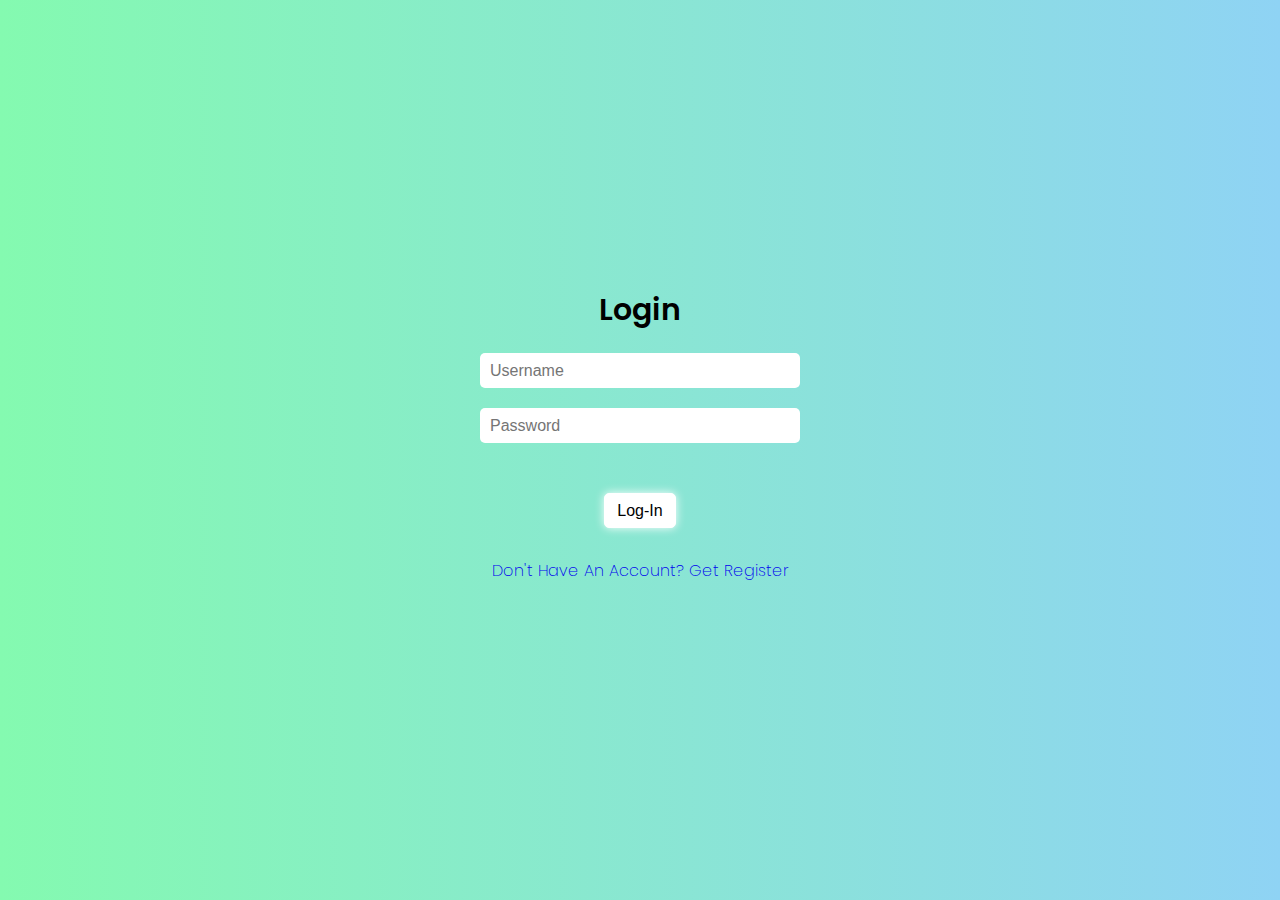
<file: Registry/login.html>
<!DOCTYPE html>
<html lang="en">
<head>
    <meta charset="UTF-8">
    <meta name="viewport" content="width=device-width, initial-scale=1.0">
    <title>Login</title>
    <link rel="stylesheet" href="../Registry/Css/form.css">
</head>
<body>

    <div class="alert-box">msg</div>


    <div class="form">
        <h1>Login</h1>
        <form>
            <input type="email" placeholder="Username" class="email" required>
            <input type="password" placeholder="Password" class="password" required>
            <button class="submit-btn">Log-In</button>
            <a href="register.html" class="link">Don't have an account? Get Register</a>
        </form>
    </div>
    <script src="../Registry/JS/form.js"></script>
</body>
</html>
</file>
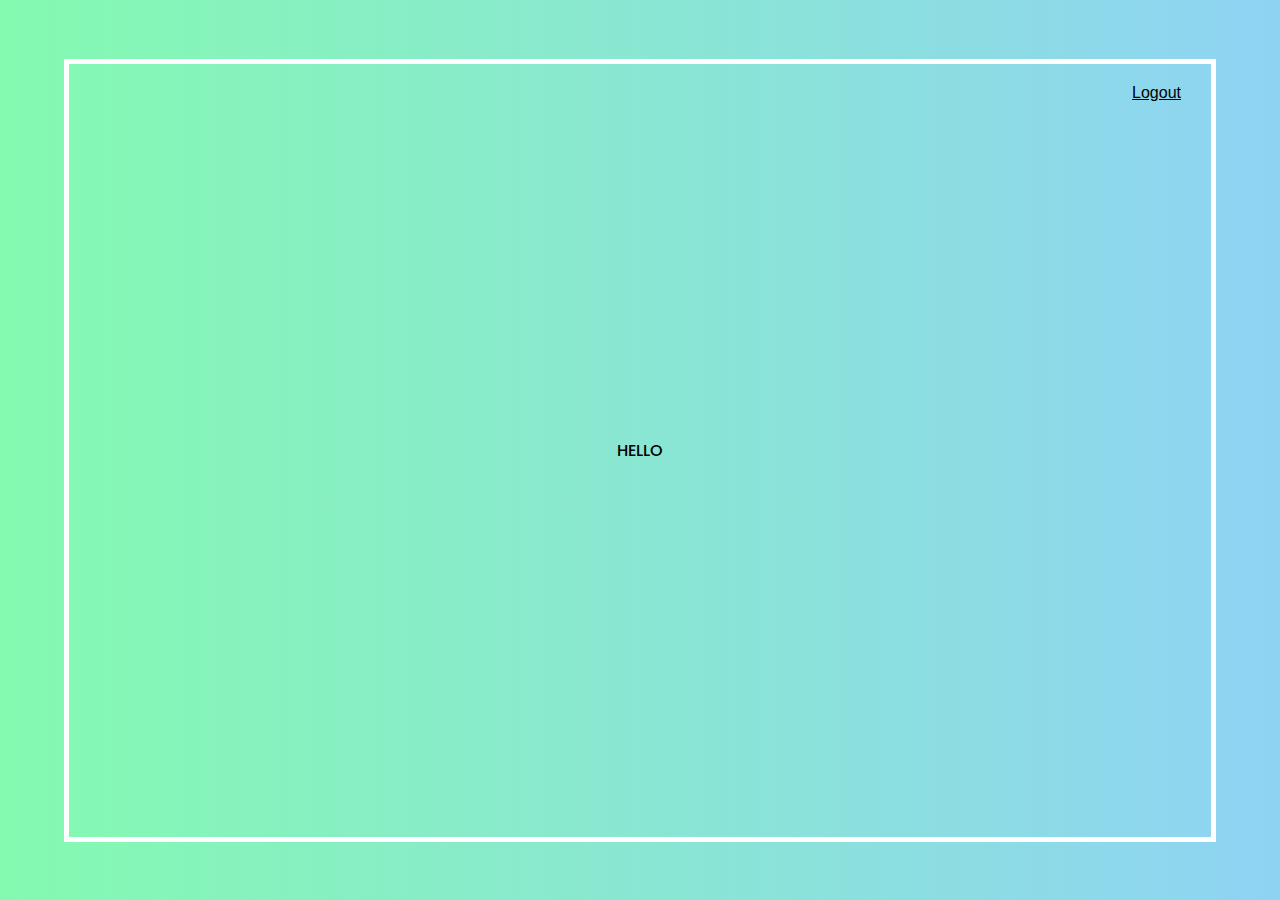
<file: Registry/main.html>
<!DOCTYPE html>
<html lang="en">
<head>
    <meta charset="UTF-8">
    <meta name="viewport" content="width=device-width, initial-scale=1.0">
    <title>StudySource</title>
    <link rel="stylesheet" href="../Registry/Css/home.css">
</head>
<body>
    <div class="container">
        <button class="logout">Logout</button>
        <hi class="hi">HELLO</hi>
    </div>
<script src="../Registry/JS/home.js"></script>
</body>
</html>
</file>
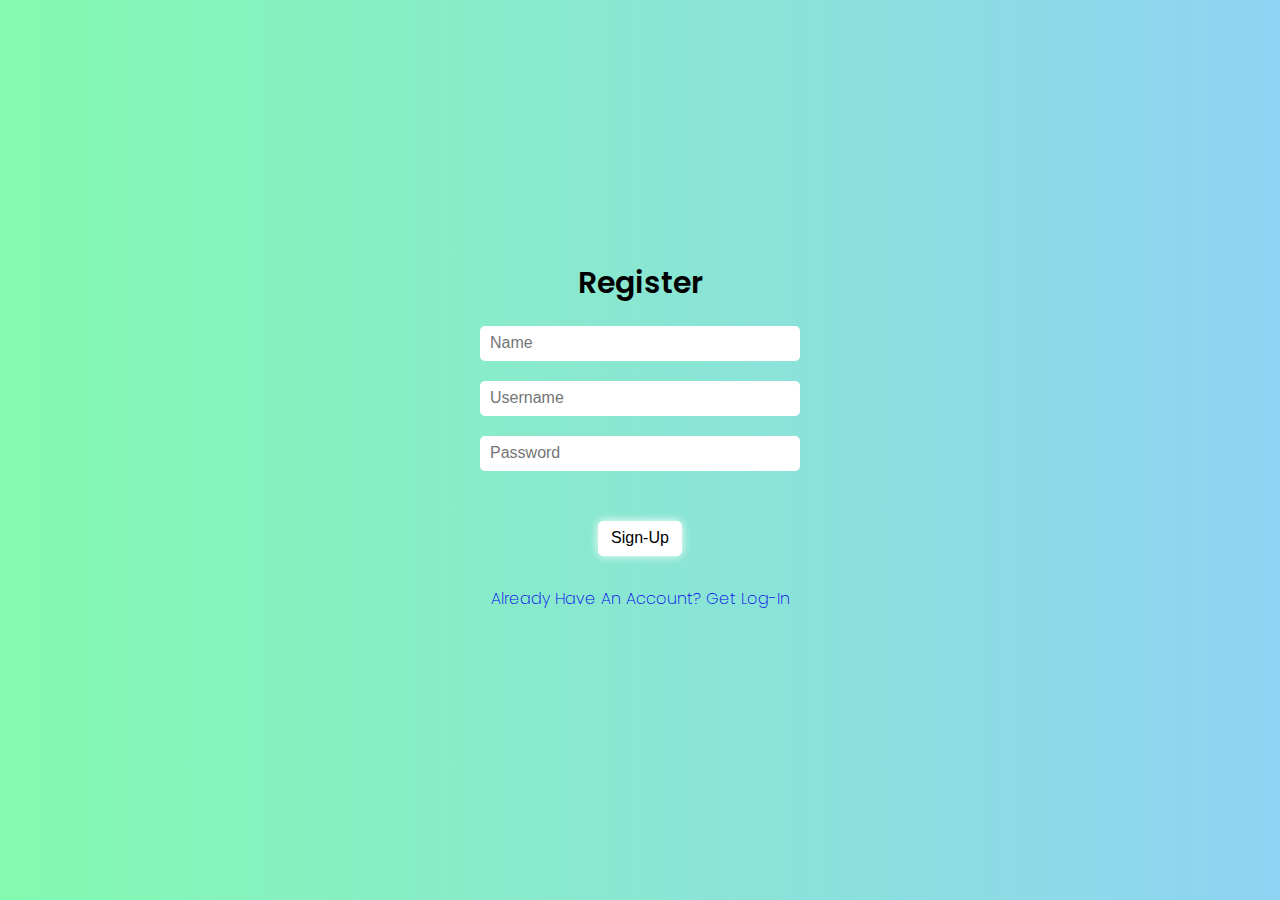
<file: Registry/register.html>
<!DOCTYPE html>
<html lang="en">
<head>
    <meta charset="UTF-8">
    <meta name="viewport" content="width=device-width, initial-scale=1.0">
    <title>Register</title>
    <link rel="stylesheet" href="../Registry/Css/form.css">
</head>
<body>
    
    <div class="alert-box">msg</div>

    <div class="form">
        <h1>Register</h1>
        <form>
            <input type="text" placeholder="Name" class="name" required>
            <input type="email" placeholder="Username" class="email" required>
            <input type="password" placeholder="Password" class="password" required>
            <button class="submit-btn">Sign-Up</button>
            <a href="login.html" class="link">Already have an account? Get Log-In</a>
        </form>
    </div>


    <script src="../Registry/JS/form.js"></script>
</body>
</html>
</file>
<file: Registry/Css/form.css>
@import url('https://fonts.googleapis.com/css2?family=Poppins:ital,wght@0,100;0,200;0,300;0,400;0,500;0,600;0,700;0,800;0,900;1,100;1,200;1,300;1,400;1,500;1,600;1,700;1,800;1,900&display=swap');


*{
    margin: 0;
    padding: 0;
    box-sizing: border-box;
}

*:focus{
    outline: none;
}

body{
    background-image: linear-gradient(to right, #84fab0, #8fd3f4);
    font-family: Poppins;
    font-weight: 200;
    font-style: normal;
    display: flex;
    align-items: center;
    justify-content: center;
    position: relative;
    height: auto;
    min-height: 100vh;
    width: 100%;
    background-size: cover;
}

.form{
    width: 400px;
    height: auto;   
    font-weight: 200;
}
h1{
    text-align: center;
    font-size: 30px;
    font-weight: 600;
}

input,
.submit-btn{
    width: 80%;
    height: 35px;
    display: block;
    border-radius: 5px;
    border: none;
    margin: 20px auto;
    padding: 0 10px;
    font-size: 16px;
    transition: .5s;

}


input:focus,
.submit-btn{
    background: #fff;
    border: 1px solid #fff;
    box-shadow: 0 0 10px #fff;
    color: #000;
}

input:focus::placeholder{
    color: #000;
}

.submit-btn{
    width: auto;
    padding: 0 12px;
    margin: 50px auto 0;
    cursor: pointer;

}

.link{
    text-align: center;
    text-transform: capitalize;
    text-decoration: none;
    display: block;
    margin: 30px auto;
}

.link:hover{
    color:white
}

.alert-box{
    position: absolute;
    top: -100%;
    left: 50%;
    transform: translateX(-50%);
    min-width: 150px;
    max-width: 90%;
    width: auto;
    height: auto;
    padding: 10px;
    background: rgb(255, 119, 119);
    border-top: 5px solid rgb(255, 37, 37);
    border-bottom-left-radius: 10px;
    border-bottom-right-radius: 10px;
    text-align: center;
    transition: 1s;
}
</file>
<file: Registry/Css/home.css>
@import url('https://fonts.googleapis.com/css2?family=Poppins:ital,wght@0,100;0,200;0,300;0,400;0,500;0,600;0,700;0,800;0,900;1,100;1,200;1,300;1,400;1,500;1,600;1,700;1,800;1,900&display=swap');


body{
    background-image: linear-gradient(to right, #84fab0, #8fd3f4);
    font-family: Poppins;
    font-weight: 500;
    font-style: normal;
    display: flex;
    align-items: center;
    justify-content: center;
    position: relative;
    height: auto;
    min-height: 100vh;
    width: 100%;
    background-size: cover;
}

*{
    margin: 0;
    padding: 0;
    box-sizing: border-box;
}

.container{
    position: relative;
    width: 90%;
    height: 87vh;
    border: 5px solid #fff;
    display: flex;
    justify-content: center;
    align-items: center;
}
.logout{
    position: absolute;
    top: 10px;
    right: 10px;
    padding: 10px 20px;
    font-size: 16px;
    background: none;
    border: none;
    text-decoration: underline;
}
</file>
